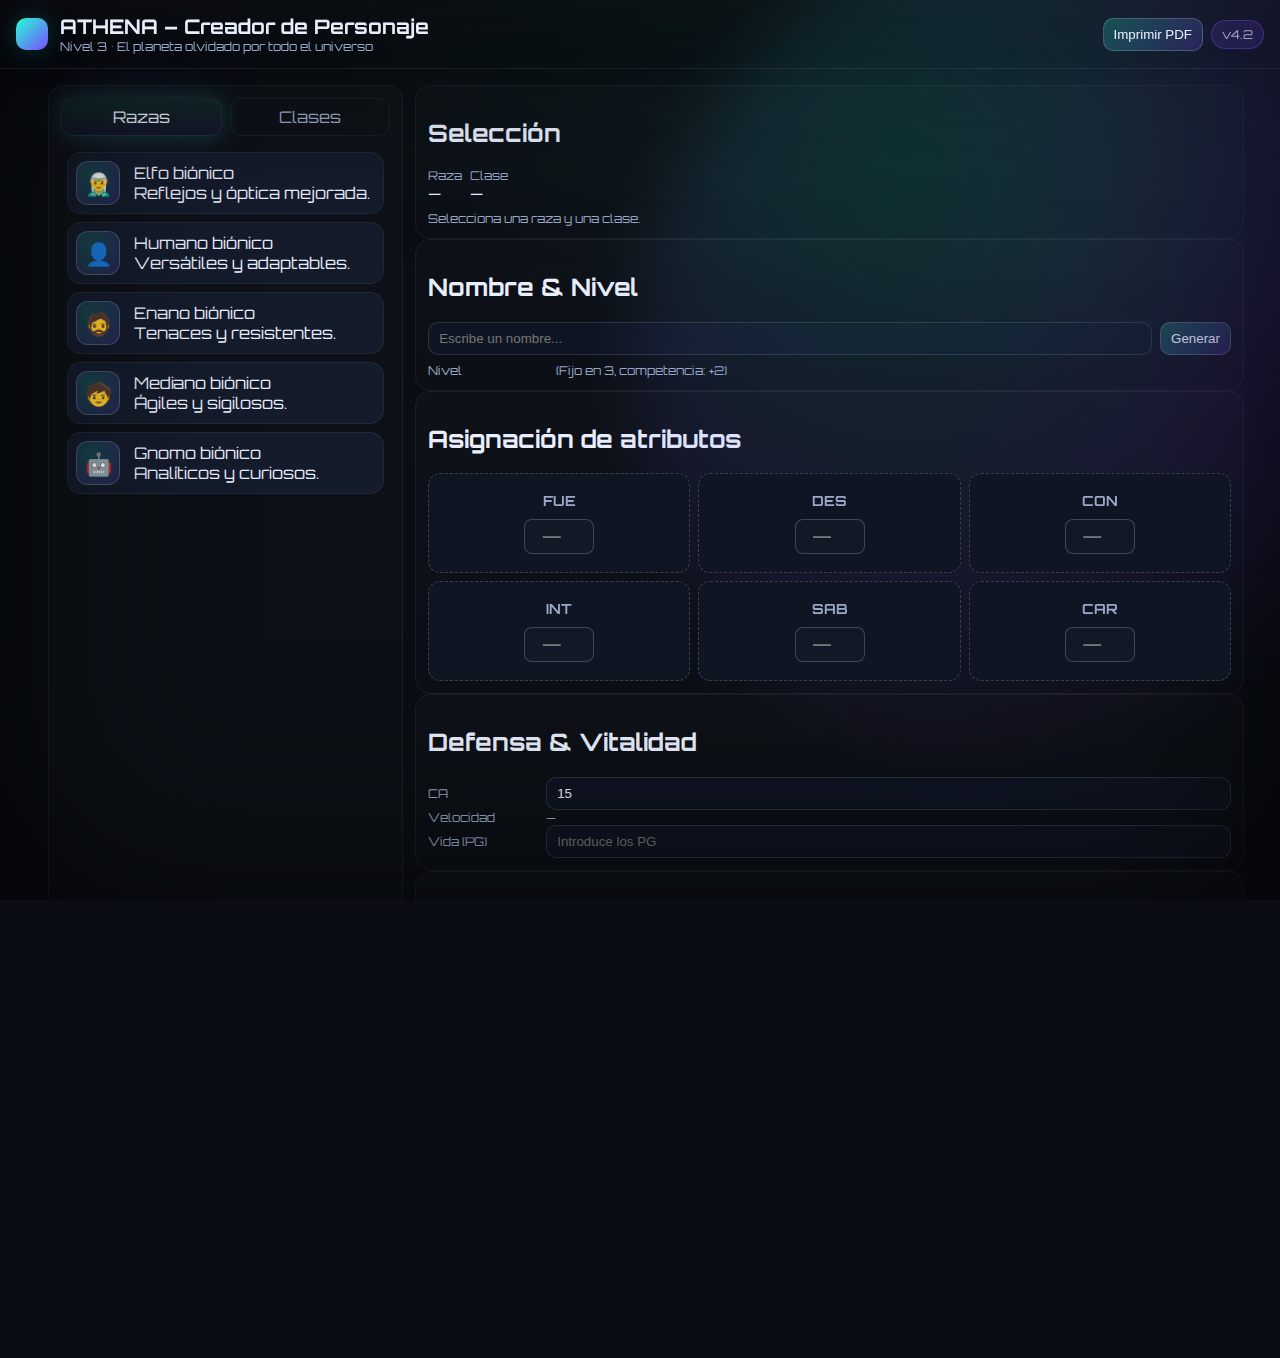
<file: athena.html>
<!DOCTYPE html>
<html lang="es">
<head>
  <meta charset="UTF-8" />
  <meta name="viewport" content="width=device-width, initial-scale=1.0" />
  <title>ATHENA – Creador de Personaje</title>
  <link rel="stylesheet" href="css/athena.css">
  <style>
    /* Las habilidades solo se ven en el PDF */
    @media screen { #p_skills { display: none; } }
    @media print  { #p_skills { display: grid; } }
  </style>
</head>
<body>
  <div class="vignette"></div>
  <div class="planet-bg" aria-hidden="true"></div>

  <header>
    <div class="logo">
      <div class="logo-mark"></div>
      <div>
        <h1>ATHENA – Creador de Personaje</h1>
        <div class="subtitle">Nivel 3 • El planeta olvidado por todo el universo</div>
      </div>
    </div>
    <div style="display:flex; gap:8px; align-items:center">
      <button class="btn" id="btnPrint">Imprimir PDF</button>
      <div class="pill">v4.2</div>
    </div>
  </header>

  <main class="container">
    <!-- IZQUIERDA -->
    <section class="left">
      <div class="tabs">
        <div id="tabRaces" class="tab active" role="tab">Razas</div>
        <div id="tabClasses" class="tab" role="tab">Clases</div>
      </div>
      <div id="listRaces" class="grid"></div>
      <div id="listClasses" class="grid" style="display:none"></div>
    </section>

    <!-- DERECHA -->
    <section class="right">
      <div class="pane">
        <h2>Selección</h2>
        <div class="row">
          <div><div class="mini">Raza</div><div id="selRace" class="title">—</div></div>
          <div><div class="mini">Clase</div><div id="selClass" class="title">—</div></div>
        </div>
        <div class="mini" id="selDesc" style="margin-top:8px;">Selecciona una raza y una clase.</div>
      </div>

      <div class="pane">
        <h2>Nombre & Nivel</h2>
        <div class="row">
          <input id="nameInput" type="text" placeholder="Escribe un nombre..." />
          <button class="btn" id="btnRandName">Generar</button>
        </div>
        <div class="row" style="margin-top:8px;">
          <label class="mini" style="width:120px">Nivel</label>
          <div class="mini">(Fijo en 3, competencia: <span id="profBonus">+2</span>)</div>
        </div>
      </div>

      <div class="pane">
        <h2>Asignación de atributos</h2>
        <div class="assign" id="assign"></div>
      </div>

      <div class="pane">
        <h2>Defensa & Vitalidad</h2>
        <div class="row"><label class="mini" style="width:110px">CA</label><input id="acInput" type="number" value="15"></div>
        <div class="row"><label class="mini" style="width:110px">Velocidad</label><span id="speedDisplay" class="mini">—</span></div>
        <div class="row"><label class="mini" style="width:110px">Vida (PG)</label><input id="hpInput" type="number" placeholder="Introduce los PG"></div>
      </div>

      <div class="pane">
        <h2>Equipo y Armas</h2>
        <div class="row">
          <label class="mini" style="width:110px">Arma principal</label>
          <input id="weaponInput" type="text" placeholder="Ej. rifle de energía, espada vibro..." />
        </div>
        <div class="row" style="margin-top:8px;">
          <label class="mini" style="width:110px">Equipamiento</label>
          <textarea id="gearInput" rows="3" placeholder="Describe tu equipo, herramientas, mochila, etc." style="flex:1;background:var(--panel-2);color:var(--text);border:1px solid rgba(255,255,255,.12);border-radius:10px;padding:8px 10px;"></textarea>
        </div>
        <div class="pane">
          <h2>Rasgos</h2>
          <div class="traits-section">
            <div><strong>Raza:</strong> <span id="raceTraits">—</span></div>
            <div style="margin-top:6px;"><strong>Clase:</strong> <span id="classTraits">—</span></div>
          </div>
        </div>
      </div>

      <div class="pane">
        <h2>Acciones</h2>
        <div class="footer">
          <div class="status" id="status">Estado: esperando selección.</div>
          <button class="btn" id="btnValidate">Validar</button>
        </div>
      </div>
    </section>

    <!-- PLANTILLA DE IMPRESIÓN -->
    <section id="printRoot" style="display:none">
      <div class="print-page">
        <h2 style="text-align:center; color:#22ffd6;">ATHENA – Ficha de Personaje</h2>
        <hr style="border:1px solid rgba(34,255,214,0.4); margin:10px 0;">
        
        <p><strong>Nombre:</strong> <span id="p_name"></span></p>
        <p><strong>Raza:</strong> <span id="p_race"></span></p>
        <p><strong>Clase:</strong> <span id="p_class"></span></p>
        <p><strong>CA:</strong> <span id="p_ac"></span></p>
        <p><strong>Velocidad:</strong> <span id="p_speed"></span></p>
        <p><strong>PG:</strong> <span id="p_hp"></span></p>
        <p><strong>Arma principal:</strong> <span id="p_weapon"></span></p>
        <p><strong>Equipamiento:</strong> <span id="p_gear"></span></p>
        
        <h3 style="color:#22ffd6;">Atributos</h3>
        <div id="p_stats" style="display:grid;grid-template-columns:repeat(3,1fr);gap:8px;"></div>

        <!-- HABILIDADES: solo aparecen en PDF -->
        <h3 style="color:#22ffd6;margin-top:10px;">Habilidades</h3>
        <div id="p_skills" style="display:grid;grid-template-columns:repeat(3,1fr);gap:6px;font-size:9px;"></div>

        <h3 style="color:#22ffd6;">Rasgos</h3>
        <div id="p_traitsBox" style="
          border: 1px solid rgba(34,255,214,0.4);
          border-radius: 6px;
          padding: 8px;
          margin-bottom: 8px;
        ">
          <p><strong>Raza: </br></strong> <span id="p_raceTraits"></span></p>
          <p><strong>Clase:</br></strong> <span id="p_classTraits"></span></p>
        </div>
        <hr style="border:1px solid rgba(34,255,214,0.4); margin:10px 0;">
        <p style="text-align:center;color:#9aa8c7;font-size:12px;">Generado con ATHENA v4.2</p>

      </div>
    </section>
  </main>

  <script src="js/athena.js"></script>
</body>
</html>
</file>
<file: css/athena.css>
@import url('https://fonts.googleapis.com/css2?family=Orbitron:wght@400;600;700&display=swap');

:root{
  --bg:#0a0e14; --panel:#121825; --panel-2:#0f1522; --card:#141b2b;
  --accent:#22ffd6; --accent-2:#7c4dff; --text:#e8eefc; --muted:#9aa8c7;
  --ok:#2ecc71; --warn:#f1c40f; --stroke:rgba(255,255,255,.14);
  --glow:0 0 24px rgba(34,255,214,.18), 0 0 64px rgba(124,77,255,.12);
}

*{box-sizing:border-box}
html,body{height:100%;overflow-x:hidden;margin:0;color:var(--text);font-family:'Orbitron',ui-sans-serif,system-ui;}

body{
  background:
    radial-gradient(1200px 800px at 75% -10%, rgba(34,255,214,.07), transparent 60%),
    radial-gradient(900px 900px at 110% 20%, rgba(124,77,255,.08), transparent 60%),
    var(--bg);
  overflow-y:auto;
}
.vignette{position:fixed;inset:0;pointer-events:none;box-shadow:inset 0 0 220px rgba(0,0,0,.75);z-index:0}
.planet-bg{position:fixed;inset:-10% -20% auto auto;width:900px;height:900px;border-radius:50%;
background:radial-gradient(circle at 30% 30%, rgba(34,255,214,.25), rgba(124,77,255,.22) 45%, rgba(10,15,30,0) 70%);
filter:blur(36px);opacity:.45;pointer-events:none;z-index:0}

header{position:relative;z-index:2;display:flex;align-items:center;justify-content:space-between;padding:14px 16px;
border-bottom:1px solid rgba(255,255,255,.06);background:linear-gradient(180deg, rgba(255,255,255,.02), rgba(255,255,255,0));backdrop-filter:blur(4px);}
.logo{display:flex;gap:12px;align-items:center}
.logo-mark{width:32px;height:32px;border-radius:10px;background:linear-gradient(135deg,var(--accent),var(--accent-2));box-shadow:var(--glow)}
h1{font-size:20px;margin:0;font-weight:700}
.subtitle{font-size:12px;color:var(--muted)}
.pill{padding:6px 10px;border-radius:999px;background:rgba(124,77,255,.15);border:1px solid rgba(124,77,255,.35);color:var(--muted);font-size:12px}

.container {
    display: grid;
    grid-template-columns: 25% 75%;
    gap: 16px;
    width: 95%;
    margin: 0 auto;
    padding: 16px;
  }

.left,.pane{background:linear-gradient(180deg,rgba(255,255,255,.02),rgba(255,255,255,.01));border:1px solid rgba(255,255,255,.06);border-radius:16px}
.pane{padding:12px}
.left{padding:12px;display:flex;flex-direction:column}
.tabs{display:flex;gap:8px;margin-bottom:10px}
.tab{flex:1;text-align:center;padding:8px;border-radius:12px;color:var(--muted);border:1px solid rgba(255,255,255,.06);cursor:pointer}
.tab.active{color:var(--text);background:linear-gradient(180deg,rgba(34,255,214,.10),rgba(124,77,255,.08));box-shadow:var(--glow)}

.grid{display:grid;gap:8px;overflow:auto;padding:6px;}
.card{display:grid;grid-template-columns:48px 1fr;gap:10px;align-items:center;padding:8px;border-radius:14px;background:var(--card);border:1px solid rgba(255,255,255,.06);cursor:pointer}
.card:hover{border-color:rgba(255,255,255,.22);box-shadow:0 0 10px rgba(34,255,214,.20)}
.card.selected{border-color:rgba(255,255,255,.14);box-shadow:inset 0 0 0 2px var(--accent),0 0 12px rgba(34,255,214,.45)}
.icon{width:44px;height:44px;border-radius:12px;background:radial-gradient(ellipse at 30% 30%,rgba(34,255,214,.18),rgba(124,77,255,.18));display:grid;place-items:center;font-size:22px;border:1px solid rgba(255,255,255,.18)}

.row{display:flex;gap:8px;align-items:center}
.row input{flex:1;background:var(--panel-2);color:var(--text);border:1px solid rgba(255,255,255,.12);border-radius:10px;padding:8px 10px}
.btn{background:linear-gradient(135deg,rgba(34,255,214,.22),rgba(124,77,255,.22));color:var(--text);border:1px solid rgba(255,255,255,.18);border-radius:10px;padding:8px 10px;cursor:pointer}
.mini{font-size:12px;color:var(--muted)}

.assign{display:grid;grid-template-columns:repeat(3,1fr);gap:8px}
.slot {
    background: var(--panel-2);
    border: 1px dashed rgba(255,255,255,.18);
    border-radius: 12px;
    padding: 16px;
    min-height: 100px;
    display: flex;
    flex-direction: column;
    justify-content: center;
    align-items: center;
    text-align: center;
    position: relative;
    gap: 10px;
  }
  
  .slot h3 {
    margin: 0;
    font-size: 14px;
    color: var(--muted);
    text-transform: uppercase;
  }
  
  .slot input {
    width: 70px;
    text-align: center;
    background: var(--panel);
    border: 1px solid rgba(255,255,255,0.2);
    border-radius: 8px;
    color: var(--text);
    font-weight: 700;
    font-size: 18px;
    padding: 6px 4px;
    outline: none;
    transition: all 0.2s ease;
  }
  
  .slot input:focus {
    border-color: var(--accent);
    box-shadow: 0 0 8px rgba(34,255,214,0.3);
  }
  
  .slot .bonus {
    font-size: 12px;
    color: var(--muted);
  }
.footer{display:flex;justify-content:space-between;align-items:center;gap:10px}
.status{color:var(--muted);font-size:13px}

@media (max-width: 1366px) {
    .container {
      grid-template-columns: 30% 70%;
      gap: 12px;
    }
  }

/* ==========================================================
   OPTIMIZACIÓN DE IMPRESIÓN
   ========================================================== */
@media print {
  body * { visibility: hidden; }
  #printRoot, #printRoot * { visibility: visible; }
  #printRoot {
    position: absolute;
    top: 0; left: 0;
    width: 100%;
    padding: 10mm 14mm;
    background: #0a0e14;
    color: #e8eefc;
    font-family: 'Orbitron', ui-sans-serif, system-ui;
    font-size: 10.5px;
    line-height: 1.3;
  }

  .print-page {
    background: #0a0e14;
    color: #e8eefc;
    padding: 0;
    margin: 0;
  }

  h2, h3 {
    margin: 6px 0 4px;
    color: var(--accent);
    font-size: 13px;
    text-align: left;
  }

  p {
    margin: 1px 0;
    font-size: 10.5px;
  }

  hr {
    margin: 6px 0;
    border-color: rgba(255,255,255,.2);
  }

  #p_stats {
    grid-template-columns: repeat(6, 1fr);
    gap: 3px;
  }

  #p_stats div {
    padding: 3px;
    border: 1px solid rgba(255,255,255,.15);
    border-radius: 4px;
    text-align: center;
    font-size: 10px;
  }
  /* Bloque de habilidades en impresión */
  #p_skills {
    font-size: 7px;          /* <--- ajusta aquí el tamaño */
    line-height: 1.2;        /* más compacto verticalmente */
    grid-template-columns: repeat(3, 1fr); /* 3 columnas para ahorrar espacio */
    gap: 2px 6px;            /* separación mínima */
    color: #bfc7da;          /* tono más suave para diferenciar del resto */
  }

  #p_skills div {
    border-bottom: 1px solid rgba(255,255,255,0.08);
    padding: 1px 0;
  }

  #p_weapon, #p_gear {
    display: inline;
    word-break: break-word;
  }

  #printRoot strong {
    color: var(--accent);
  }
  #p_traitsBox {
    background: rgba(255,255,255,0.03);
    font-size: 10px;
    line-height: 1.3;
  }
  #p_traitsBox p {
    margin: 2px 0;
  }
}
</file>
